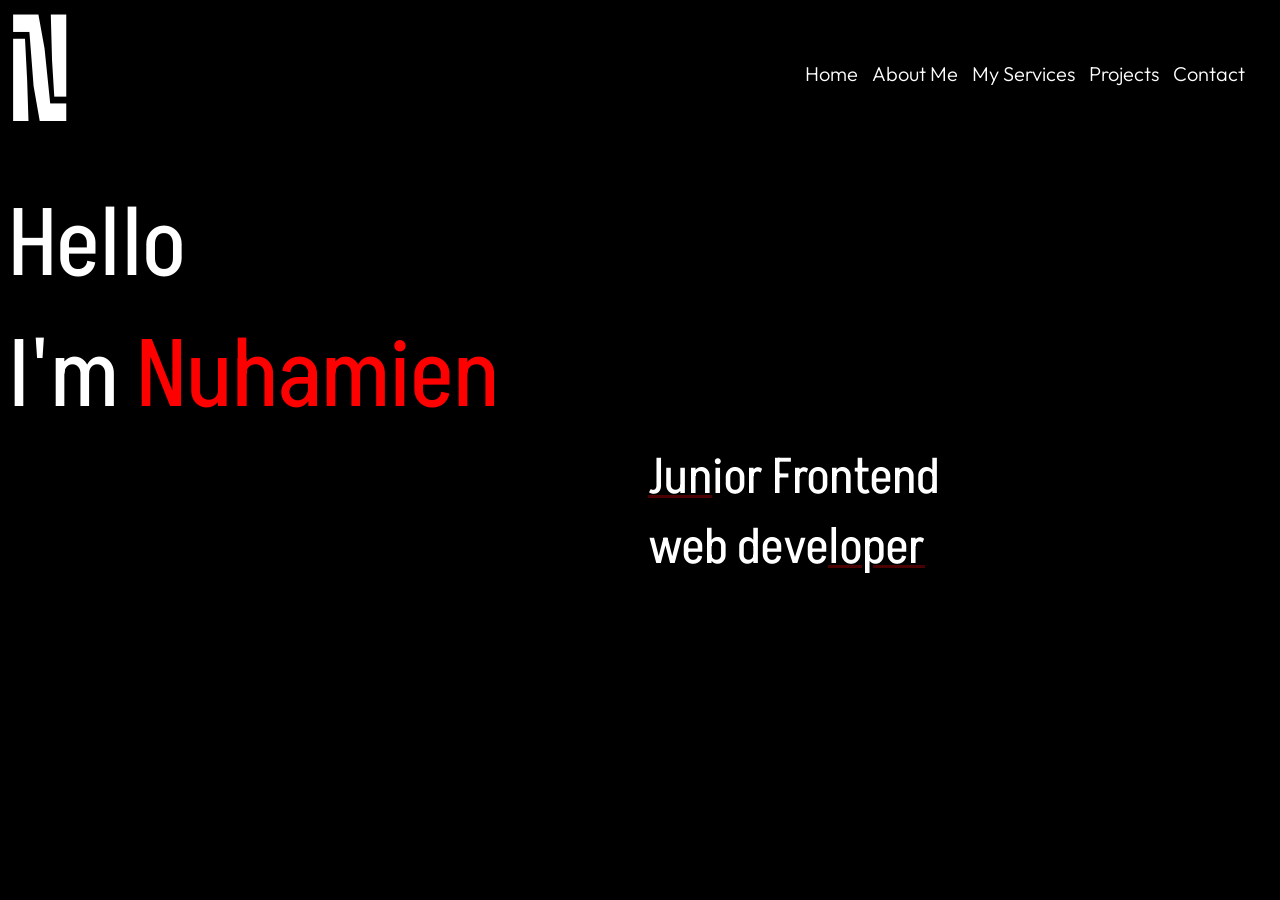
<file: index.html>
<!DOCTYPE html>
<html lang="en">
    <head>
        <title>My Portfolio</title>
        <link rel="stylesheet" href="main.css">
        <link rel="stylesheet" href="index.css">
        <meta name="viewport" content="width=device-width, initial-scale=1.0">
    </head>
    <body>
        <h1 class="logo">
         N
        </h1>
        <div class="hamburger" id="hamburger">
            <div class="bar"></div>
            <div class="bar"></div>
            <div class="bar"></div>
          </div>
          <nav class="nav" id="menu">
            <ul>
                <li><a href=index.html>H<span>ome</span></a></li>
                <li><a href=About.html>Abo<span>ut Me</span> </a></li>
                <li><a href=services.html>My Se<span>rvices</span> </a></li>
                <li><a href=projects.html>Pr<span>ojects</span></a></li>
                <li><a href=contact.html>Co<span>ntact</span></a></li>

            </ul>
          </nav>
        <p class="intro">
            Hello<br>
            I'm  <span class="name">Nuhamien</span>  
        </p>
        <p class="job">
            <span class="redline">Jun</span>ior Frontend web deve<span class="redline">loper</span>
        </p>
        
        <script src="script.js"></script>
    </body>
    </html>
</file>
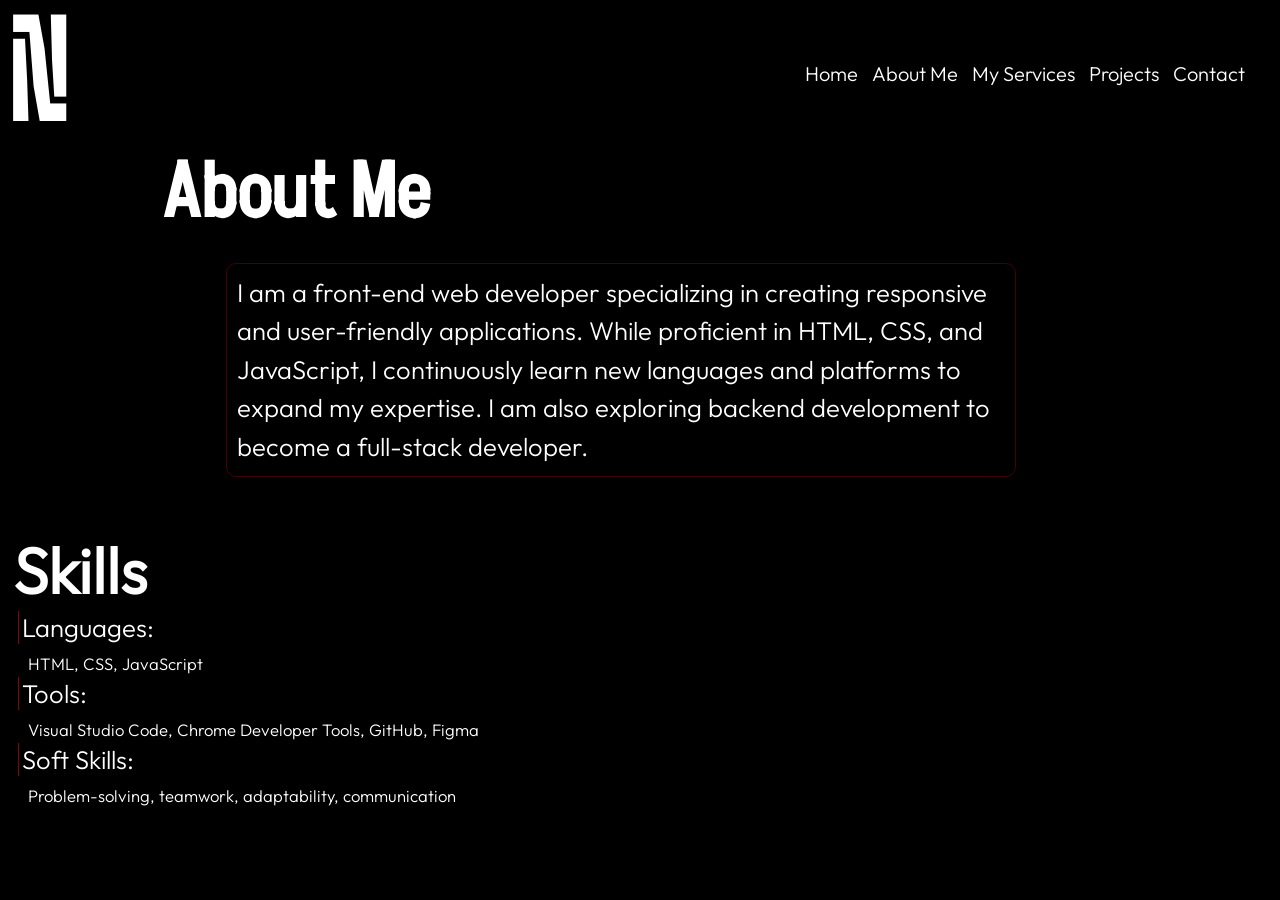
<file: About.html>
<!DOCTYPE html>
<html lang="en">
    <head>
        <title>My portfolio</title>
        <link rel="stylesheet" href="main.css">
        <link rel="stylesheet" href="About.css">
        <meta name="viewport" content="width=device-width, initial-scale=1.0">
    </head>
    <body>
        <h1 class="logo">
         N
        </h1>
        <div class="hamburger" id="hamburger">
            <div class="bar"></div>
            <div class="bar"></div>
            <div class="bar"></div>
          </div>
          <nav class="nav" id="menu">
            <ul>
                <li><a href=index.html>H<span>ome</span></a></li>
                <li><a href=About.html>Abo<span>ut Me</span> </a></li>
                <li><a href=services.html>My Se<span>rvices</span> </a></li>
                <li><a href=projects.html>Pr<span>ojects</span></a></li>
                <li><a href=contact.html>Co<span>ntact</span></a></li>

            </ul>
          </nav>
          <h1>
            About Me
          </h1>
        <p class="about">
            I am a front-end web developer specializing
             in creating responsive and user-friendly
              applications. 
             While proficient in HTML, CSS, and JavaScript,
              I continuously learn new languages and platforms 
              to expand my expertise. I am also exploring
             backend development to become a full-stack developer.
        </p>
        <h2>
            Skills
        </h2>
        <p class="skill">
          <span class=title>Languages:</br></span> 
    <span class=part>HTML, CSS, JavaScript</br></span>
    <span class=title>Tools:</br></span>
  <span class=part>Visual Studio Code, Chrome Developer Tools, GitHub, Figma</br></span>
  <span class=title>Soft Skills:</br></span>
  <span class=part>Problem-solving, teamwork, adaptability, communication</span>
        </p>
        <script src="script.js"></script>
    </body>
    </html>
</file>
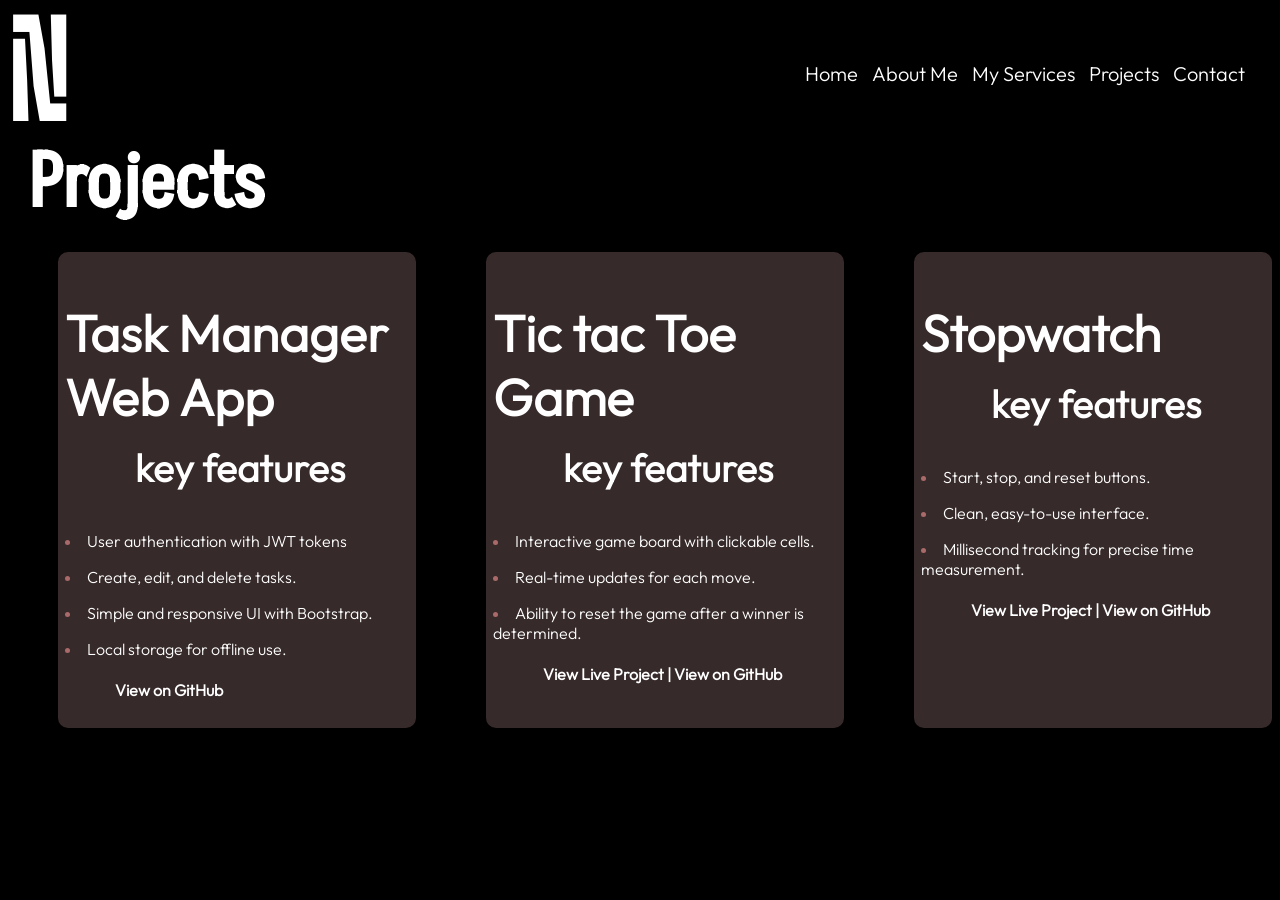
<file: projects.html>
<!DOCTYPE html>
<html lang="en">
    <head>
        <title>My portfolio</title>
        <link rel="stylesheet" href="main.css">
        <link rel="stylesheet" href="projects.css">
        <meta name="viewport" content="width=device-width, initial-scale=1.0">
    </head>
    <body>
        <h1 class="logo">
         N
        </h1>
        <div class="hamburger" id="hamburger">
            <div class="bar"></div>
            <div class="bar"></div>
            <div class="bar"></div>
          </div>
          <nav class="nav" id="menu">
            <ul>
                <li><a href=index.html>H<span>ome</span></a></li>
                <li><a href=About.html>Abo<span>ut Me</span> </a></li>
                <li><a href=services.html>My Se<span>rvices</span> </a></li>
                <li><a href=projects.html>Pr<span>ojects</span></a></li>
                <li><a href=contact.html>Co<span>ntact</span></a></li>

            </ul>
          </nav>
          <h1>
            Projects
          </h1>
          <div class="box">
          <div class="task">
            <h2>Task Manager Web App</h2>
            <h3>key features</h3>
            
           <p>User authentication with JWT tokens</p>
           <p>Create, edit, and delete tasks.</p>
           <p>Simple and responsive UI with Bootstrap.</p>
           <p>Local storage for offline use.</p>
           <h4>
            <a href="https://github.com/Nuhamien/Task_Manager_2024_25"  target="_blank" >View on GitHub </a></h4>
           </h4> 
           </div>
          <div class="tic">
            <h2>Tic tac Toe Game</h2>
            <h3>key features</h3>
            
          <p> Interactive game board with clickable cells.</p>
          <p> Real-time updates for each move.</p>
           <p>Ability to reset the game after a winner is determined.</p>
            
           <h4>
            <a href="https://nuhamien.github.io/PRODIGY_WD_03/" target="_blank" > View Live Project </a>| 
            <a href="https://github.com/Nuhamien/PRODIGY_WD_03"  target="_blank" >View on GitHub </a></h4>
        
          </div>
          <div class="stop">
            <h2>Stopwatch</h2>
            <h3>key features</h3>
            
           <p>Start, stop, and reset buttons.</p>
           <p>Clean, easy-to-use interface.</p>
           <p>Millisecond tracking for precise time measurement.</p>
            
            <h4>
              <a href="https://nuhamien.github.io/PRODIGY_WD_02/" target="_blank" > View Live Project </a>| 
              <a href="https://github.com/Nuhamien/PRODIGY_WD_02"  target="_blank" >View on GitHub </a></h4>
          </div>
        </div>
        
        <script src="script.js"></script>
    </body>
    </html>
</file>
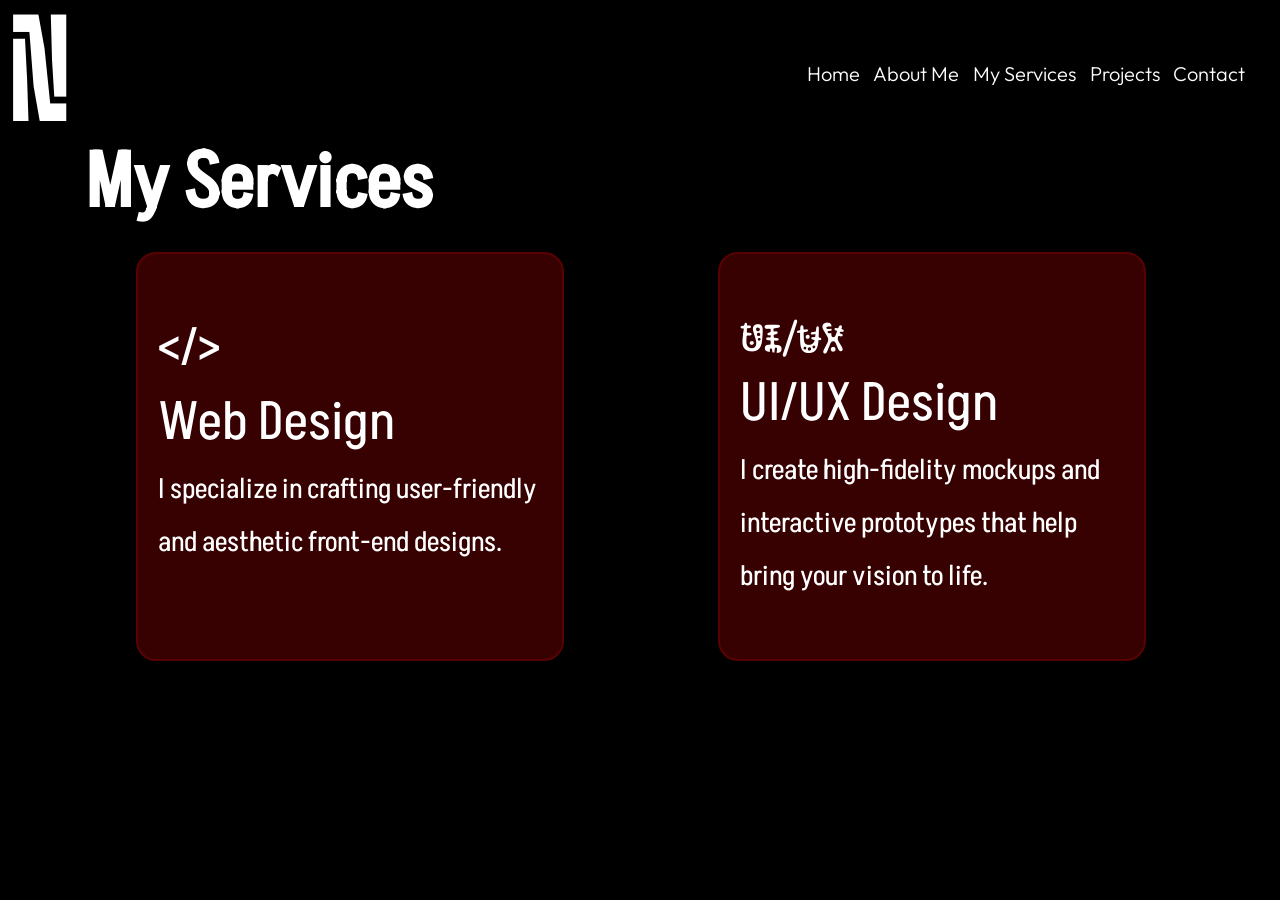
<file: services.html>
<!DOCTYPE html>
<html lang="en">
    <head>
        <title>My portfolio</title>
        <link rel="stylesheet" href="main.css">
        <link rel="stylesheet" href="services.css">
        <meta name="viewport" content="width=device-width, initial-scale=1.0">
    </head>
    <body>
        <h1 class="logo">
         N
        </h1>
        <div class="hamburger" id="hamburger">
            <div class="bar"></div>
            <div class="bar"></div>
            <div class="bar"></div>
          </div>
          <nav class="nav" id="menu">
            <ul>
                <li><a href=index.html>H<span>ome</span></a></li>
                <li><a href=About.html>Abo<span>ut Me</span> </a></li>
                <li><a href=services.html>My Se<span>rvices</span> </a></li>
                <li><a href=projects.html>Pr<span>ojects</span></a></li>
                <li><a href=contact.html>Co<span>ntact</span></a></li>

            </ul>
          </nav>
        <h1>My Services</h1>
        <div class="twobox">
        <div class="web">
           <p>
           <span class="sign"> &lt;/&gt;</br></span>
           <span class="sign">Web Design</br></span> 
           <span class="essay"> I specialize in crafting user-friendly and 
            aesthetic front-end designs.</span>
           
           </p>
        </div>
        <div class="ui">
            <p></p>
           <span class="kab" class="sign">UI/UX</br></span>
            <span class="sign">UI/UX Design</br></span>
           <span class="essay">I create high-fidelity 
            mockups and interactive prototypes that 
            help bring your vision to life.</span> 
        </p> 
           
        </div>
    </div>
        
        <script src="script.js"></script>
    </body>
    </html>
</file>
<file: main.css>
html,body{
    background-color: black;
    color: white;
    overflow-x: hidden;
   
    
}

@font-face {
    font-family: 'MyCustomFont';
    src: url('./BigShouldersStencilText-Black.ttf') format('woff2');
    font-weight: normal;
    font-style: normal;
}
.logo{
    font-family: 'MyCustomFont', sans-serif;
    font-size:8vw;
    margin: 0;
    width:min-content;
    height: auto;
    font-weight:bolder;    
    transform: scaleY(1.3);
   
}
.hamburger {
        display: none; 
        position: absolute;
        top: 35px;
        right: 30px;
        cursor: pointer; 
        z-index: 1000;
  }
  .hamburger div {
    width: 40px;
    height: 1px;
    background-color:white;
    margin: 5px 0;
    margin-top:15px;

  }
  @font-face {
    font-family: 'MyFont';
    src: url('./Outfit-Light.ttf') format('woff2');
    font-weight: normal;
    font-style: normal;
  }
  @font-face {
    font-family: 'MyCustomFonts';
    src: url('./Akshar-VariableFont_wght.ttf') format('woff2');
    font-weight: normal;
    font-style: normal;
}
.nav{
  margin-right:0px;
}
nav a{
    text-decoration: none;
    color:white;
    font-family: 'MyFont', sans-serif; 
    font-size:20px;
    margin-right:0px;
}
nav a:hover span{
  text-decoration: underline;  
  text-decoration-color: rgb(196, 118, 118);
  text-decoration-thickness: 2px;
}
nav a:focus span{
    text-decoration: underline;  
    text-decoration-color: rgb(99, 1, 1);
    text-decoration-thickness: 2px;
}
ul{
    position: absolute;
    top: 45px;
    right: 20px;
    padding-right: 5px;
}
li{
    display:inline;
    margin-right: 10px;
}
.redline{
  text-decoration: underline;  
  text-decoration-color: rgb(74, 0, 0);
  text-decoration-thickness: 3px;
}
@media (max-width: 768px) {
  .logo{
    font-family: 'MyCustomFont', sans-serif;
    font-size: 100px;
    margin: 0;
    width:min-content;
    
    font-weight:bolder;    
    transform: scaleY(1.2);
}
  .hamburger{
    display:block;
}
    .nav {
        position: fixed;
        top: 0;
        right: 0;
        height: 100%;
        width: 0; /* Initially, the menu is hidden */
        background-color: rgba(73, 2, 2, 0.8); /* Semi-transparent background */
        color: white;
        overflow-x: hidden;
        transition: 0.3s ease-in-out; 
        font-size: 20px;
        z-index: 100;
      }
    .nav li{
        display: block;
        margin-right: 40px;
        margin-bottom: 15px;
    }
    .nav ul{
        margin-top: 50px;

    }

    .nav a{
      font-size:20px;
    }
.job{
    font-size: 35px;
    width:250px;
    margin-left: 30vw;
    font-weight: 100;
    margin-top: 45px;
    color: #eedede;  
 }
 
 .nav.show {
    width: 250px; 
  }
  
  .hamburger.open .bar:nth-child(1){
    transform:rotate(45deg);
    position:relative;
    top:8px;
  }
  .hamburger.open .bar:nth-child(3) {
    opacity: 0;
  }
  .hamburger.open .bar:nth-child(2) {
    transform: rotate(-45deg);
    position: relative;
    top: -8px;
  }
}

@media (min-width: 768px) and (max-width: 1024px) {
  nav a{
    text-decoration: none;
    color:white;
    font-family: 'MyFont', sans-serif; 
    font-size:16px;
    margin-right:0px;
}
ul{
  position: absolute;
  top: 35px;
  right: 20px;
  padding-right: 5px;
}
}
</file>
<file: index.css>
p{
    font-family: 'MyCustomFonts', sans-serif; 
    font-size: 95px;
    font-weight: lighter;
    margin-bottom:0px;
    margin-top: 50px;
}
.job{
   font-size: 50px;
   width:350px;
   margin-left: 50vw;
   font-weight: 100;
   margin-top: 0px;
   
}
.name{
    color:red;  
}

@media (max-width: 768px) {    
p{
    font-family: 'MyCustomFonts', sans-serif; 
    font-size: 80px;
    font-weight: lighter;
    margin-bottom:10px;
    margin-top: 40px;
    line-height:1.2;
}
.intro{
  width:min-content;
}
.job{
    font-size: 35px;
    width:250px;
    margin-left: 30vw;
    font-weight: 100;
    margin-top: 45px;
    color: #eedede;  
 }
}
</file>
<file: About.css>
html,body{
    background-color: black;
    color: white;
    overflow-x: hidden;
    overflow-y:auto;
    
}
@font-face {
    font-family: 'MyFont';
    src: url('./Outfit-Light.ttf') format('woff2');
    font-weight: normal;
    font-style: normal;
  }
.about{
    border: 1px solid #410202;
    border-radius:10px;
    position:relative;
    left:17vw;
    width:60vw;
    height:max-content;
    font-family:'MyFont', sans-serif ;
    font-size:2vw;
   line-height: 1.5;
   text-align:left;
  padding:10px;
  margin-top: 0px;
}
p{
    font-family:'MyFont', sans-serif ; 
}
h1{
    font-family:'MyCustomFonts', sans-serif ;
    font-size: 6vw;
    margin-left:12vw;
    margin-bottom: 16px;
    margin-top: 10px;
}
h2{
    font-family:'MyFont', sans-serif ;
    margin-bottom: 0px;
    font-size: 5vw;
    margin-left: 5px;
}

.title{
    border-left: 1px solid #800606; /* Red vertical line */
    padding-left:3px;
    margin-left: 10px;
}
.part{
    margin-left: 20px;
    font-size:medium;
    font-size: 1.3vw;
}
.skill{
    margin-top: 0px;
    font-size: 2vw;
}

@media (max-width: 768px) {
    .part{
        margin-left: 20px;
        font-size:medium;
        font-size: 3vw;
    }
    .skill{
        margin-top: 0px;
        font-size: 5vw;
    }
    .about{
        border: 1px solid #5d0404;
        border-radius:10px;
        position:relative;
        left:17vw;
        width:60vw;
        height:max-content;
        font-family:'MyFont', sans-serif ;
        font-size:4vw;
       line-height: 1.5;
       text-align:left;
      padding:10px;
    }
    h1{
        font-family:'MyCustomFonts', sans-serif ;
        font-size: 9vw;
        margin-left:12vw;
    }
    h2{
      font-size: 7vw;
    }
}
</file>
<file: projects.css>
html,body{
    overflow-y: auto;
}
@font-face {
    font-family: 'MyFont';
    src: url('./Outfit-Light.ttf') format('woff2');
    font-weight: normal;
    font-style: normal;
  }
p{
    font-family: 'MyFont', sans-serif; 
}
h1,h2,h3,h4{
    font-family: 'MyFont', sans-serif;   
}

h1{
    font-family: 'MyCustomFonts', sans-serif;   
    font-size:6vw ;
    margin-left: 20px;
    margin-bottom: 0px;
    margin-top: 0px;
}
h2{
    font-size: 4vw;
    margin-bottom: 0px;
}
h3{
    margin-top: 15px;
    font-size: 3vw; 
}
.task, .tic, .stop{
    border: 2px solid #372a2a;
    background-color: #372a2a;
    width:460px;
    border-radius:10px;
    padding:5px;
    margin-top: 15px;
    margin-left: 50px;
    margin-bottom: 45px;
}
.task>p{
    display: list-item;
    list-style-type: disc;
    list-style-position: inside;
    text-indent: 0px;
}
.tic>p{
    display: list-item;
    list-style-type: disc;
    list-style-position: inside;
    text-indent: 0px; 
}
.stop>p{
    display: list-item;
    list-style-type: disc;
    list-style-position: inside;
    text-indent: 0px; 
  
}
.task>p::marker{
    color:rgb(171, 106, 106);
}
.tic>p::marker{
    color:rgb(171, 106, 106);
}
.stop>p::marker{
    color:rgb(171, 106, 106);
}
h4>a{
    text-decoration: none;
    color:white;
}h4{
    margin-left: 50px;
}
h3{
    margin-left:70px; 
    
}
h4>a{
    color: rgb(255, 255, 255);
}
h4>a:hover{
    text-decoration: underline;
    text-decoration-color:rgb(225, 225, 225);
}
.box{
    display: flex;
    gap:20px;
}

@media (max-width: 768px) {  
    .task, .tic, .stop{
        border: 2px solid #372a2a;
        background-color: #372a2a;
        width:86vw;
        border-radius:10px;
        padding:5px;
        margin-top: 15px;
        margin-left: 17px;
        margin-bottom: 30px;
}
h1{
    font-size:9vw;
    margin-left: 20px;
}
h2{
    margin-left: 20px;  
    font-size:xx-large;
    margin-bottom: 5px;
}
h3{
    font-size:4.5vw ;
}
p{
    font-size:14px;
}

.box{
    display:block;
}
}
@media (min-width: 768px) and (max-width: 1024px){
    .task, .tic, .stop{
        border: 2px solid #372a2a;
        background-color: #372a2a;
        width:540px;
        border-radius:10px;
        padding:5px;
        margin-top: 45px;
        margin-left: 100px;
        margin-bottom: 45px;
        font-size: larger;
}
h1{
    font-size:9vw ;
    margin-left: 20px;
    margin-top: 30px;
    margin-bottom: 0px;
}
h2{
    margin-left: 20px;  
    font-size:xx-large;
    margin-bottom: 5px;
}

.box{
    display:block;
}
}
</file>
<file: services.css>
html,body{
    font-family: 'MyCustomFonts', sans-serif; 
    overflow-y: auto;
}
@font-face {
    font-family: 'MyFonts';
    src: url('./Kablammo-Regular-VariableFont_MORF.ttf') format('woff2');
    font-weight: normal;
    font-style: normal;
}
h1{
    font-size:6vw;
    margin-left:6vw;
    margin-top: 0px;
    margin-bottom: 15px;
}
.web, .ui{
    border: 2px solid #580202;
    background-color: #370101;
    margin-bottom: 60px;
    width:30vw;
    margin-left:10vw;
    height:auto;
    font-size: 3vw;
    border-radius:20px;
    padding:20px;

}
.kab{
    font-family: 'MyFonts', sans-serif; 
}
.twobox{
    display: flex;
    gap:2vw;
}
.sign{
    font-size: 4.2vw;
}
.essay{
    font-size: 2.2vw;
}
@media (max-width: 768px) {  
    h1{
        font-size:9vw;
        margin-left: 7vw;
        margin-top: 10px;
        margin-bottom: 15px;
    }  
    .web, .ui{
        border: 2px solid #580202;
        background-color: #370101;
        margin-bottom: 60px;
        width:50vw;
        margin-left:10vw;
        height:max-content;
        font-size:6vw;
        border-radius:15px;
        padding-left:20px;
        margin-bottom: 50px;
}
.sign{
    font-size: 8vw;
}
.essay{
    font-size:4.4vw;
}
.twobox{
    display:block;
}
}
@media (min-width: 768px) and (max-width: 1024px){
    .web, .ui{
        border: 2px solid #580202;
        background-color: #370101;
        margin-bottom: 60px;
        width:35vw;
        margin-left:5vw;
        height:max-content;
        font-size:4vw;
        border-radius:15px;
        padding-left:20px;
        margin-bottom: 50px;
} 
h1{
    font-size:7vw;
    margin-left: 7vw;
    margin-top: 10px;
    margin-bottom: 25px;
}  
.twobox{
    display: flex;
    gap:1vw;
}
.sign{
    font-size:4vw;
}
.essay{
    font-size:2.6vw;
}
}
</file>
